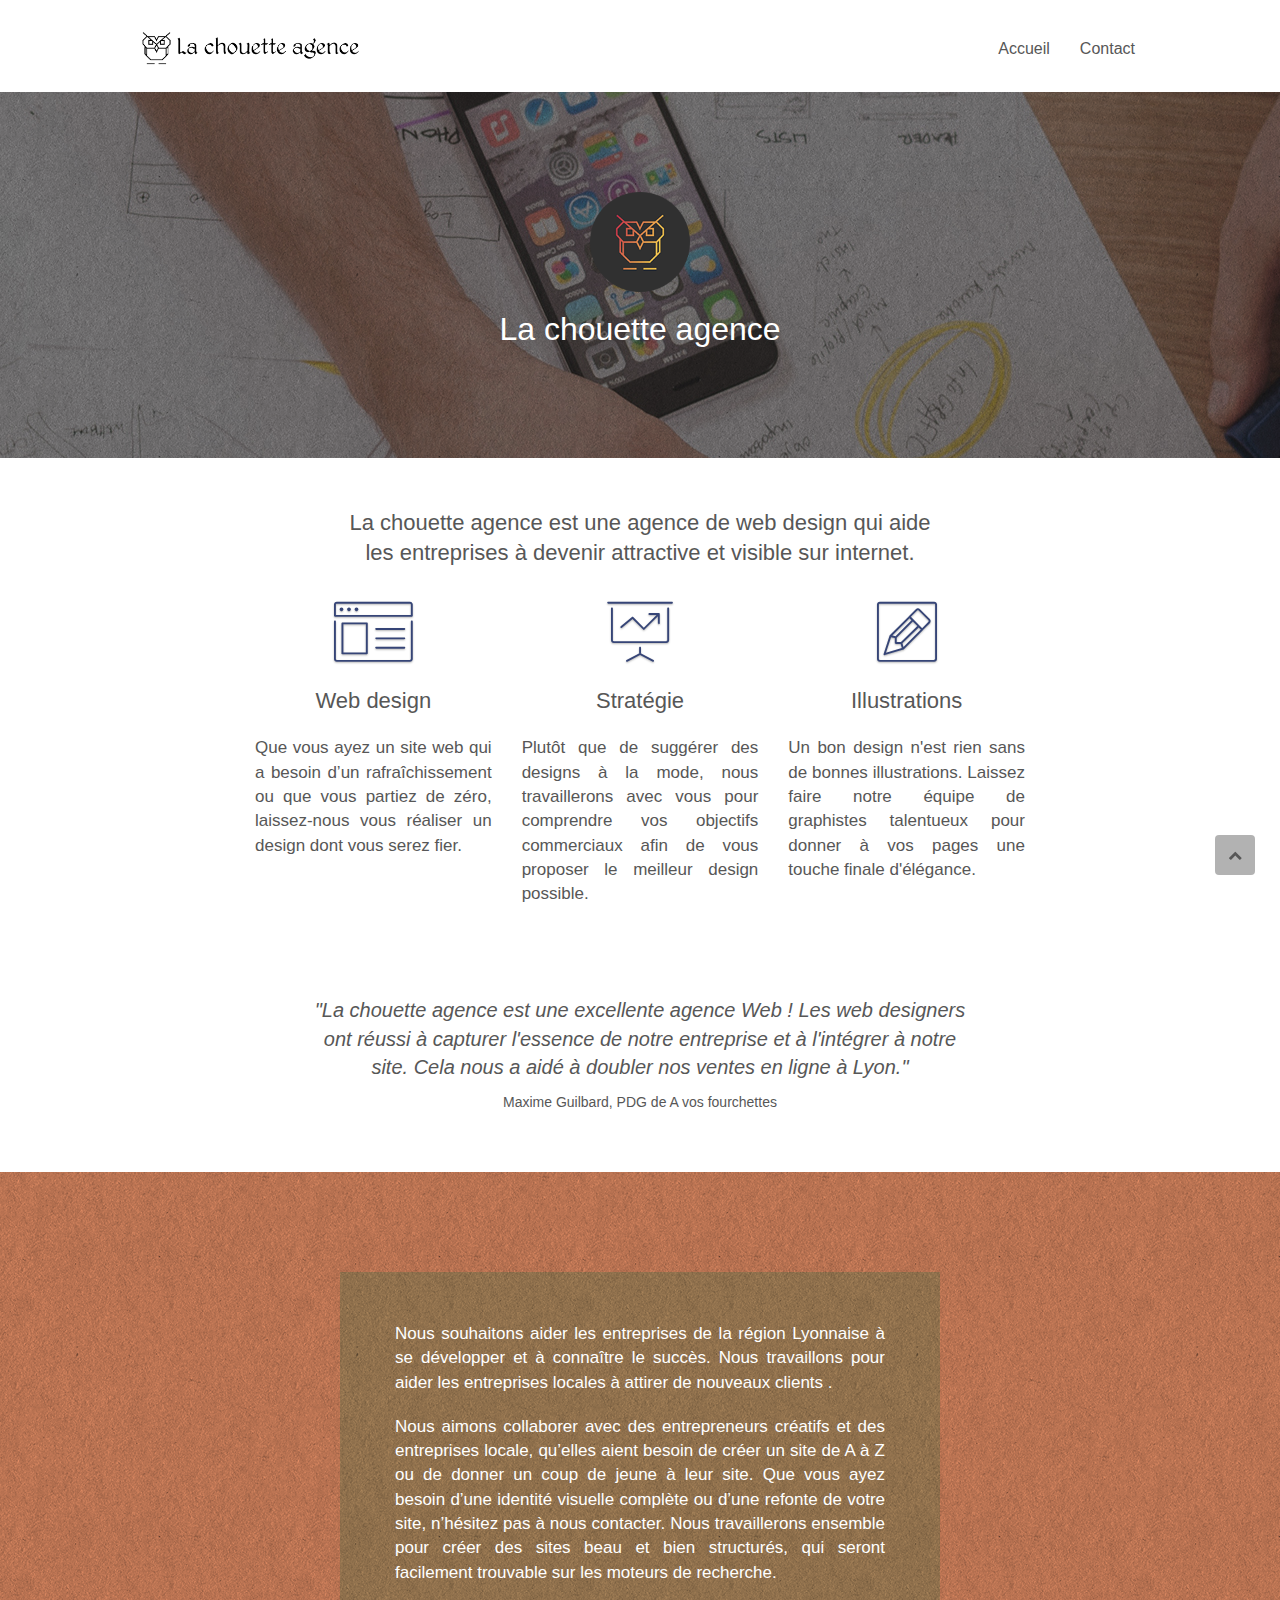
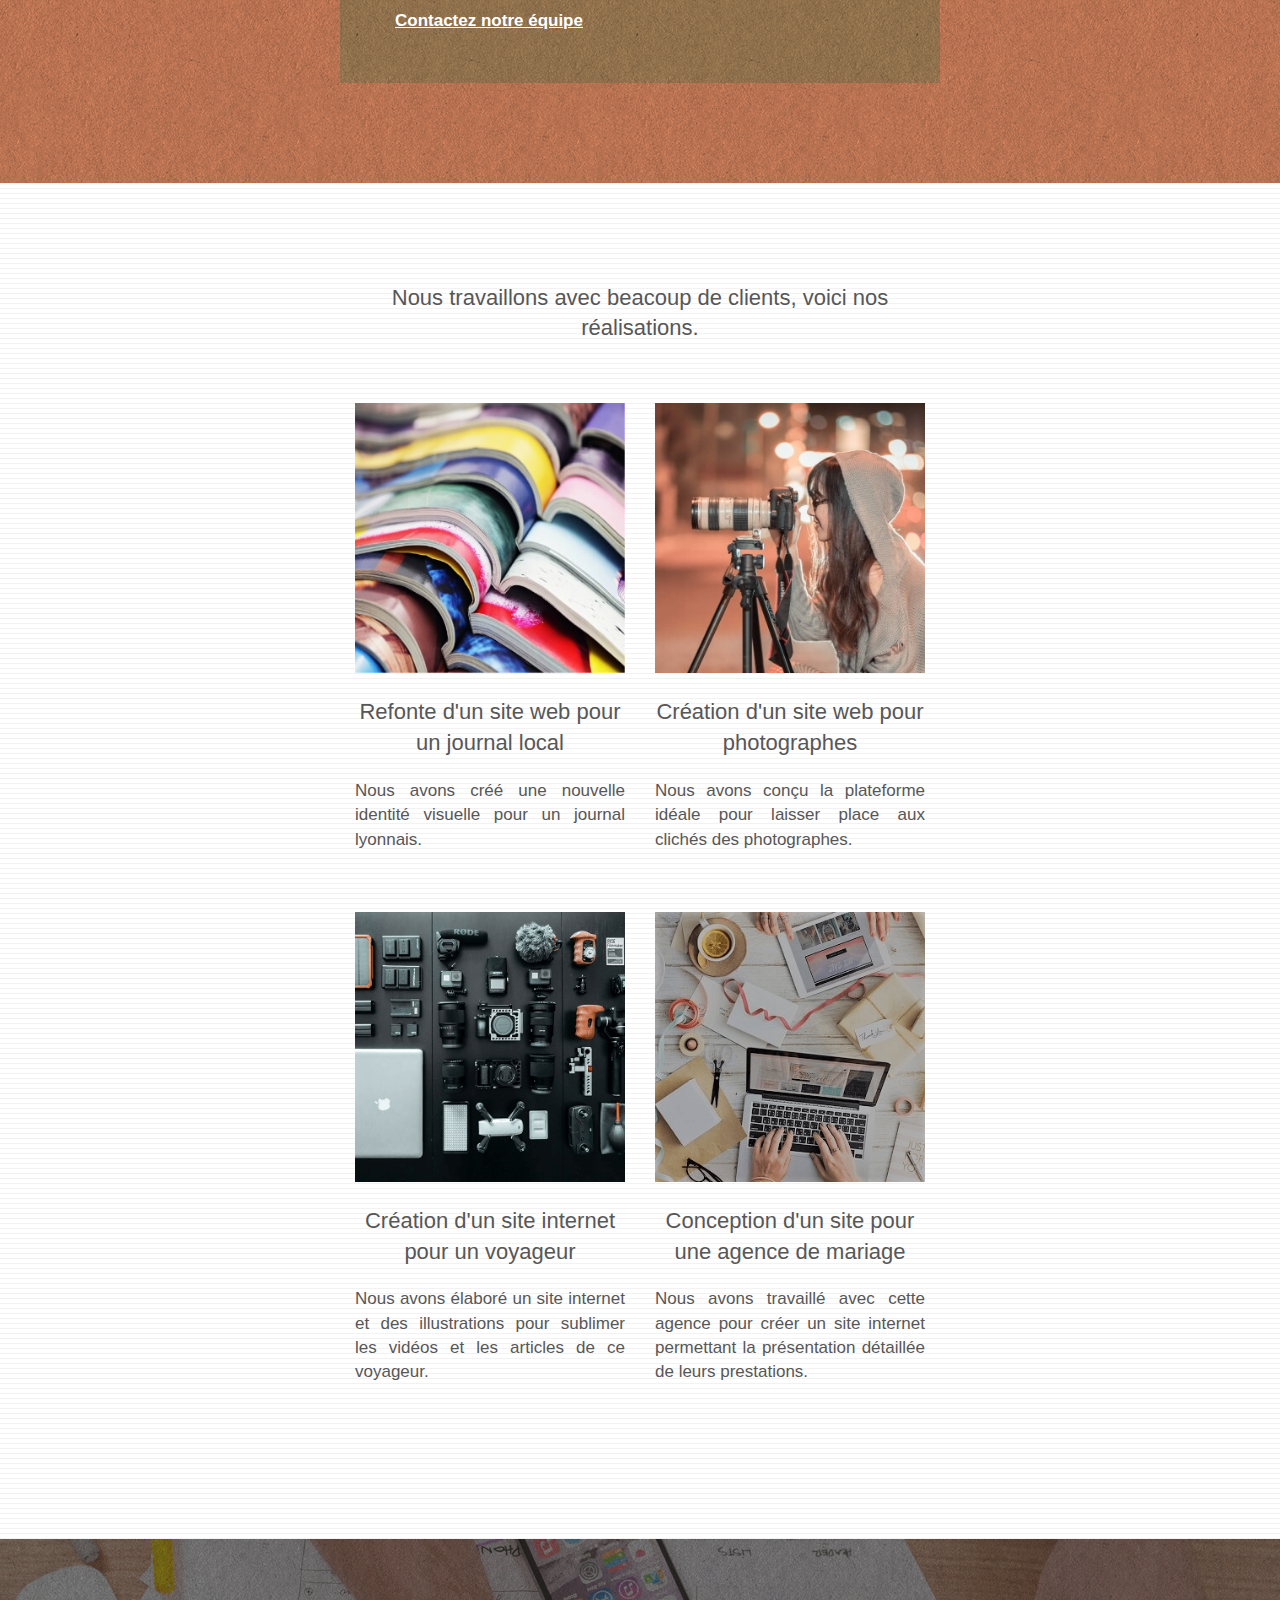
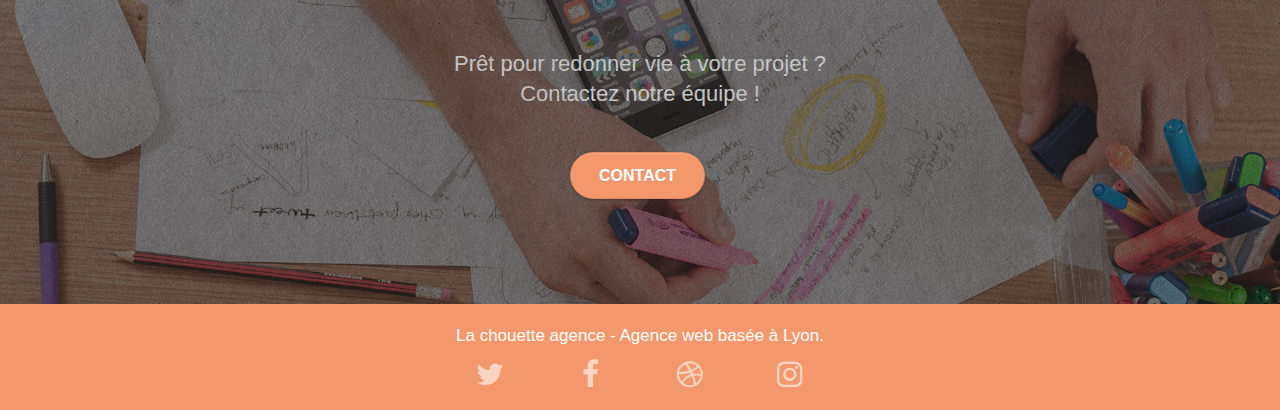
<file: index.html>
<!doctype html>
<html lang="fr">

<head>
    <meta charset="utf-8">
    <meta name="robots" content="index, follow">
    <meta name="keywords" content="entreprise webdesign à Lyon, site web, site internet, agence design Lyon, agence design, création de site, grande agence de web">
    <meta name="description" content="La chouette agence est une grande agence de web design basée à Lyon" />
    <meta name="viewport" content="width=device-width, initial-scale=1.0, viewport-fit=cover" />

    <link rel="canonical" href="https://fairou.github.io/RhzioualBerrada_P4_10_02_2022/" />
    <link rel="shortcut icon" type="image/png" href="favicon.jpg">
    <link rel="stylesheet" type="text/css" href="./css/bootstrap.css">
    <link rel="stylesheet" type="text/css" href="style.min.css">
    <link rel="stylesheet" type="text/css" href="./css/font-awesome.css">
    <link rel="stylesheet" type="text/css" href="./css/et-line.css">


    <script defer src="./js/jquery-2.1.0.min.js"></script>
    <script defer src="./js/bootstrap.min.js"></script>
    <script defer src="./js/blocs.min.js"></script>
    <script defer src="./js/jquery.touchSwipe.min.js"></script>
    <script defer src="./js/gmaps.min.js"></script>

    <title>La chouette agence</title>



    <!-- Analytics -->
    <!-- Global site tag (gtag.js) - Google Analytics -->
    <script async src="https://www.googletagmanager.com/gtag/js?id=G-Q9LERMFXL3"></script>
    <script>
        window.dataLayer = window.dataLayer || [];

        function gtag() {
            dataLayer.push(arguments);
        }
        gtag('js', new Date());

        gtag('config', 'G-Q9LERMFXL3');
    </script>
    <!-- Analytics END -->

</head>

<body>
    <!-- Principal conteneur -->
    <div class="page-container">
        <!-- bloc-0 -->
        <div class="bloc bgc-white l-bloc " id="bloc-0">
            <div class="container bloc-sm">

                <nav class="navbar row">
                    <div class="navbar-header">
                        <a class="navbar-brand" href="index.html">
                            <img src="img/la-chouette-agence.png" alt="paris web design logo agence web meilleure agence" height="40" /></a>
                        <button id="nav-toggle" type="button" class="ui-navbar-toggle navbar-toggle" data-toggle="collapse" data-target=".navbar-1">
							<span class="sr-only">Toggle navigation</span>
							<span class="icon-bar"></span>
							<span class="icon-bar"></span>
							<span class="icon-bar"></span>
						</button>
                    </div>
                    <div class="collapse navbar-collapse navbar-1 special-dropdown-nav">
                        <ul class="site-navigation nav navbar-nav">
                            <li>
                                <a href="index.html">Accueil</a>
                            </li>
                            <li>
                            </li>
                            <li>
                                <a href="contact.html">Contact</a>
                            </li>
                        </ul>
                    </div>
                </nav>
            </div>
        </div>
        <!-- bloc-0 END -->

        <!-- bloc-1-presentation -->
        <div class="bloc bgc-dark-slate-blue bg-banniere d-bloc bg-t-edge bloc-bg-texture texture-paper b-parallax" id="bloc-1-hero">
            <div class="container bloc-lg">
                <div class="row tight-width-whitespace">
                    <div class="col-sm-12">
                        <img src="img/logo.png" class="center-block image-resize-mode" width="100" alt="La chouette agence, agence web paris, création logo paris" />
                        <h1 class="text-center hero-bloc-text tc-white ">
                            La chouette agence
                        </h1>

                    </div>
                </div>
            </div>
        </div>
        <!-- bloc-1-presentation END -->

        <!-- bloc-2-services -->
        <div class="bloc bgc-white l-bloc" id="bloc-2-services">
            <div class="container bloc-md">
                <div class="row">
                    <div class="col-sm-12 text-center">
                        <p class="intro">La chouette agence est une agence de web design qui aide les entreprises à devenir attractive et visible sur internet.</p>
                    </div>
                </div>
                <div class="row voffset-lg med-width-whitespace">
                    <div class="col-sm-4">
                        <div class="text-center">
                            <span class="et-icon-browser sm-shadow icon-dark-slate-blue icons icon-lg"></span>
                        </div>
                        <h2 class="mg-md text-center">
                            Web design
                        </h2>
                        <p class="text-justify">
                            Que vous ayez un site web qui a besoin d&rsquo;un rafraîchissement ou que vous partiez de zéro, laissez-nous vous réaliser un design dont vous serez fier.
                        </p>
                    </div>
                    <div class="col-sm-4">
                        <div class="text-center">
                            <span class="et-icon-presentation sm-shadow icon-dark-slate-blue icons icon-lg"></span>
                        </div>
                        <h2 class="mg-md text-center">
                            Stratégie

                        </h2>
                        <p class="text-justify">
                            Plutôt que de suggérer des designs à la mode, nous travaillerons avec vous pour comprendre vos objectifs commerciaux afin de vous proposer le meilleur design possible.<br>
                        </p>
                    </div>
                    <div class="col-sm-4">
                        <div class="text-center">
                            <span class="et-icon-edit sm-shadow icon-dark-slate-blue icons icon-lg"></span>
                        </div>
                        <h2 class="mg-md text-center">
                            Illustrations
                        </h2>
                        <p class="text-justify">
                            Un bon design n'est rien sans de bonnes illustrations. Laissez faire notre équipe de graphistes talentueux pour donner à vos pages une touche finale d'élégance.
                        </p>
                    </div>
                </div>
                <div class="row voffset-lg voffset">
                    <div class="col-xs-12 col-md-8 col-md-offset-2 text-center">
                        <p class="citation">
                            "La chouette agence est une excellente agence Web ! Les web designers ont réussi à capturer l'essence de notre entreprise et à l'intégrer à notre site. Cela nous a aidé à doubler nos ventes en ligne à Lyon."
                        </p>
                        <p class="para-nom">Maxime Guilbard, PDG de A vos fourchettes</p>
                    </div>
                </div>
            </div>
        </div>
        <!-- bloc-2-services END -->

        <!-- bloc-3-what-i-do -->
        <div class="bloc tc-white bgc-atomic-tangerine bg-presentation d-bloc bloc-bg-texture texture-paper b-parallax" id="bloc-3-what-i-do">
            <div class="container bloc-lg">
                <div class="row tight-width-whitespace black-background">
                    <div class="col-sm-12">
                        <p class="mg-md text-justify tc-white">
                            Nous souhaitons aider les entreprises de la région Lyonnaise à se développer et à connaître le succès. Nous travaillons pour aider les entreprises locales à attirer de nouveaux clients .<br>
                        </p>
                        <p class="text-justify white">
                            Nous aimons collaborer avec des entrepreneurs créatifs et des entreprises locale, qu’elles aient besoin de créer un site de A à Z ou de donner un coup de jeune à leur site. Que vous ayez besoin d’une identité visuelle complète ou d’une refonte de votre
                            site, n’hésitez pas à nous contacter. Nous travaillerons ensemble pour créer des sites beau et bien structurés, qui seront facilement trouvable sur les moteurs de recherche. <br><br>
                            <a class="ltc-white bold-link" href="contact.html">Contactez notre équipe</a><br>
                        </p>
                    </div>
                </div>
            </div>
        </div>
        <!-- bloc-3-what-i-do END -->

        <!-- bloc-4-portfolio -->
        <div class="bloc bgc-white bg-lines-h2-bg bg-repeat l-bloc" id="bloc-4-portfolio">
            <div class="container bloc-lg">
                <div class="row">
                    <div class="col-sm-12 text-center">
                        <p class="intro">Nous travaillons avec beacoup de clients, voici nos réalisations.</p>
                    </div>
                </div>
                <div class="row tight-width-whitespace portfolio-row">
                    <div class="col-sm-6">
                        <a href="#" data-lightbox="img/Refonte d'un site web pour un journal local.jpg" data-gallery-id="gallery-1" data-caption="Refonte d'un site web pour un journal local" data-frame="snapshot-lb">
                            <img src="img/Refonte_d'un_site_web_pour_un_journal_local.jpg" alt="paris web design logo agence web meilleure agence et refonte site web journal" class="img-responsive portfolio-thumb" /></a>
                        <h2 class="mg-md text-center">
                            Refonte d'un site web pour un journal local
                        </h2>
                        <p class="text-justify">
                            Nous avons créé une nouvelle identité visuelle pour un journal lyonnais.
                        </p>
                    </div>
                    <div class="col-sm-6">
                        <a href="#" data-lightbox="img/création de site web pour photographes.jpg" data-gallery-id="gallery-1" data-caption="Création d'un site web pour photographes" data-frame="snapshot-lb"><img src="img/création_de_site_web_pour_photographes.jpg" class="img-responsive portfolio-thumb" alt="paris web design logo agence web meilleure agence, Création d'un site web pour photographes" /></a>
                        <h2 class="mg-md text-center">
                            Création d'un site web pour photographes
                        </h2>
                        <p class="text-justify">
                            Nous avons conçu la plateforme idéale pour laisser place aux clichés des photographes.
                        </p>
                    </div>
                </div>
                <div class="row tight-width-whitespace portfolio-row">
                    <div class="col-sm-6">
                        <a href="#" data-lightbox="img/Création d'un site internet pour un voyageur.png" data-gallery-id="gallery-1" data-caption="Création d'un site internet pour un voyageur" data-frame="snapshot-lb"><img src="img/Création_d'un_site_internet_pour_un_voyageur.png" class="img-responsive portfolio-thumb" alt="paris web design logo agence web meilleure agence, Création d'un site web pour voyageur" /></a>
                        <h2 class="mg-md text-center">
                            Création d'un site internet pour un voyageur
                        </h2>
                        <p class="text-justify">
                            Nous avons élaboré un site internet et des illustrations pour sublimer les vidéos et les articles de ce voyageur.
                        </p>
                    </div>
                    <div class="col-sm-6">
                        <a href="#" data-lightbox="img/Conception d'un site pour une agence de mariage.png" data-gallery-id="gallery-1" data-caption="Conception d'un site pour une agence de mariage" data-frame="snapshot-lb"><img src="img/Conception_d'un_site_pour_une_agence_de_mariage.png" class="img-responsive portfolio-thumb" alt="paris web design logo agence web meilleure agence, Création d'un site web pour agence de mariage" /></a>
                        <h2 class="mg-md text-center">
                            Conception d'un site pour une agence de mariage
                        </h2>
                        <p class="text-justify">
                            Nous avons travaillé avec cette agence pour créer un site internet permettant la présentation détaillée de leurs prestations.
                        </p>
                    </div>
                </div>
            </div>
        </div>
        <!-- bloc-4-portfolio END -->

        <!-- bloc-5-cta -->
        <div class="bloc bgc-dark-slate-blue bg-banniere d-bloc bloc-bg-texture texture-paper" id="bloc-5-cta">
            <div class="container bloc-lg">
                <div class="row">
                    <h2 class="mg-md text-center tc-white">
                        Prêt pour redonner vie à votre projet ?<br>Contactez notre équipe !
                    </h2>
                    <div class="col-sm-12 text-center">
                        <a href="contact.html" class="btn btn-atomic-tangerine btn-clean btn-rd btn-lg cta-hero">Contact</a>
                    </div>
                </div>
            </div>
        </div>
        <!-- bloc-5-cta END -->
        <!-- ScrollToTop Button -->
        <a class="bloc-button btn btn-d scrollToTop" onclick="scrollToTarget('1')">
            <span class="fa fa-chevron-up"></span></a>
        <!-- ScrollToTop Button END-->

        <!-- Footer - bloc-8 -->
        <div class="bloc bgc-atomic-tangerine d-bloc" id="bloc-8">
            <div class="container bloc-sm">
                <div class="row">
                    <div class="col-sm-12">
                        <p class="text-center white">
                            La chouette agence - Agence web basée à Lyon.
                        </p>
                    </div>
                </div>
                <div class="row social">
                    <div class="col-sm-3">
                        <div class="text-center">
                            <a href="index.html"><span class="fa fa-twitter icon-md"></span></a>
                        </div>
                    </div>
                    <div class="col-sm-3">
                        <div class="text-center">
                            <a href="index.html"><span class="fa fa-facebook icon-md"></span></a>
                        </div>
                    </div>
                    <div class="col-sm-3">
                        <div class="text-center">
                            <a href="index.html"><span class="fa fa-dribbble icon-md"></span></a>
                        </div>
                    </div>
                    <div class="col-sm-3">
                        <div class="text-center">
                            <a href="index.html"><span class="fa fa-instagram icon-md"></span></a>
                        </div>
                    </div>
                </div>
            </div>
        </div>
        <!-- Footer - bloc-8 END -->

    </div>
    <!-- Principal conteneur END -->


</body>

</html>
</file>
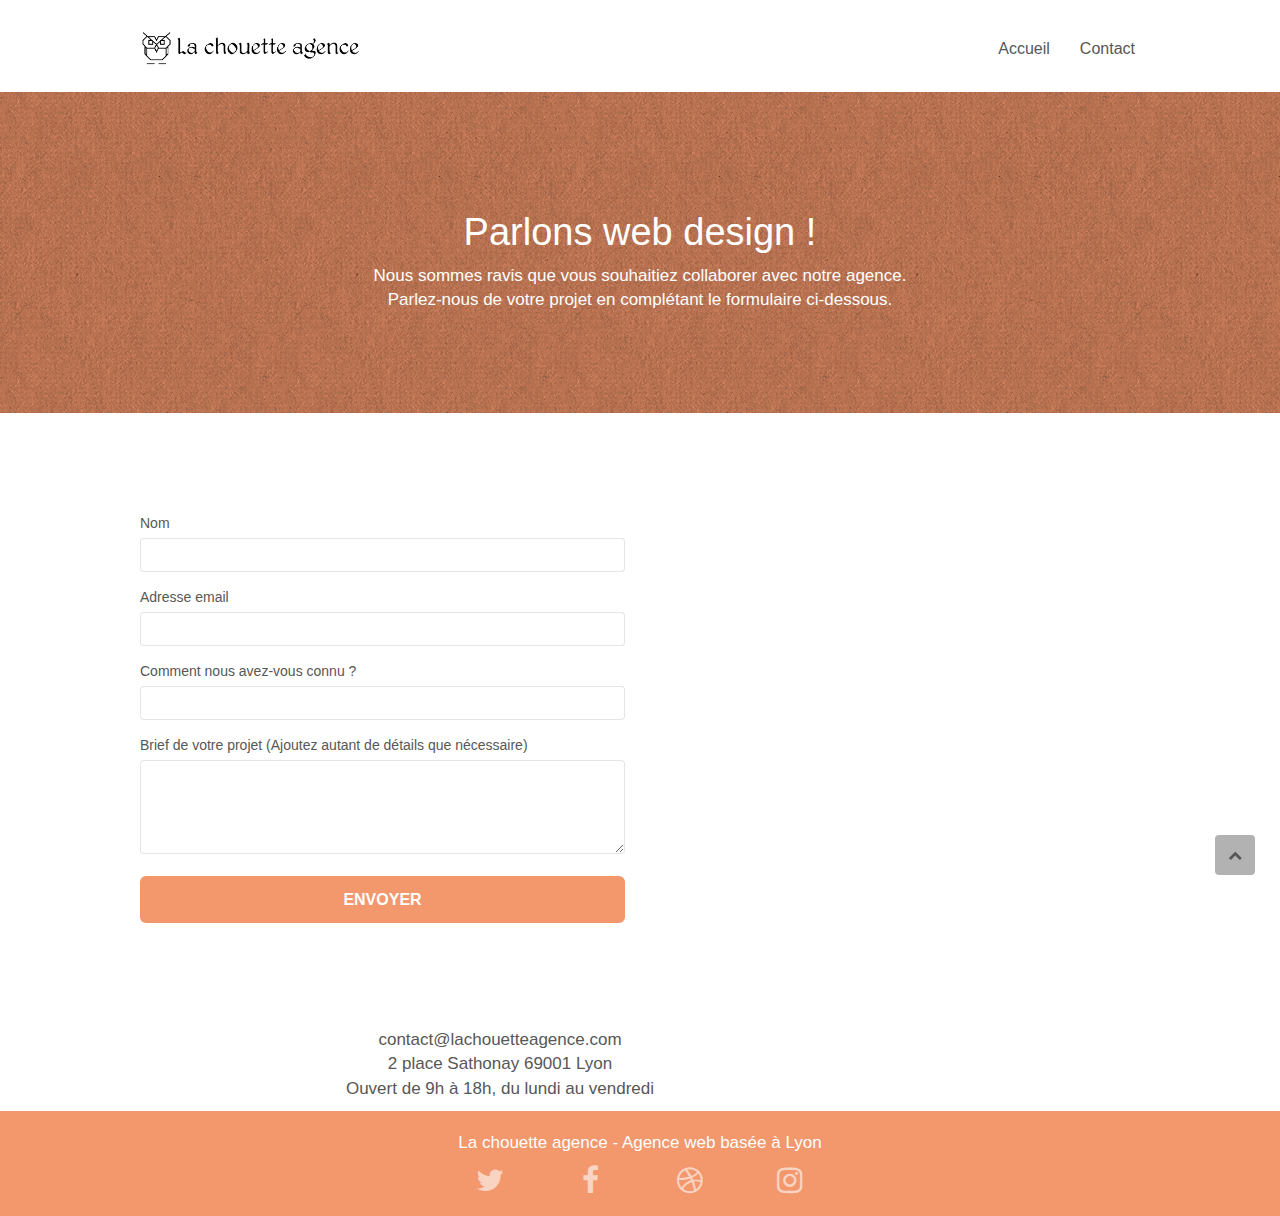
<file: contact.html>
<!doctype html>
<html lang="fr">

<head>
    <meta charset="utf-8">
    <meta name="robots" content="index, follow">
    <meta name="keywords" content="entreprise webdesign à Lyon,seo, site web, site internet, agence design Lyon, agence design, création de site, grande agence de web">
    <meta name="description" content="La chouette agence est une grande agence de web design basée à Lyon" />
    <meta name="viewport" content="width=device-width, initial-scale=1.0, viewport-fit=cover" />

    <link rel="shortcut icon" type="image/png" href="favicon.jpg">
    <link rel="stylesheet" type="text/css" href="./css/bootstrap.css">
    <link rel="stylesheet" type="text/css" href="style.css">
    <link rel="stylesheet" type="text/css" href="./css/font-awesome.css">
    <link rel="stylesheet" type="text/css" href="./css/et-line.css">


    <script src="./js/jquery-2.1.0.min.js"></script>
    <script src="./js/bootstrap.min.js"></script>
    <script src="./js/blocs.min.js"></script>
    <script src="./js/jquery.touchSwipe.min.js" defer></script>
    <script src="./js/gmaps.min.js"></script>
    <title>Contact</title>


    <!-- Analytics -->

    <!-- Analytics END -->

</head>

<body>
    <!-- Principal conteneur -->
    <div class="page-container">

        <!-- bloc-0 -->
        <div class="bloc bgc-white l-bloc " id="bloc-0">
            <div class="container bloc-sm">
                <nav class="navbar row">
                    <div class="navbar-header">
                        <a class="navbar-brand" href="index.html"><img src="img/la-chouette-agence.png" alt="atlanta web design logo" height="40" /></a>
                        <button id="nav-toggle" type="button" class="ui-navbar-toggle navbar-toggle" data-toggle="collapse" data-target=".navbar-1">
					<span class="sr-only">Toggle navigation</span><span class="icon-bar"></span><span class="icon-bar"></span><span class="icon-bar"></span>
				</button>
                    </div>
                    <div class="collapse navbar-collapse navbar-1 special-dropdown-nav">
                        <ul class="site-navigation nav navbar-nav">
                            <li>
                                <a href="index.html">Accueil</a>
                            </li>
                            <li>
                            </li>
                            <li>
                                <a href="contact.html">Contact</a>
                            </li>
                        </ul>
                    </div>
                </nav>
            </div>
        </div>
        <!-- bloc-0 END -->

        <!-- bloc-6 -->
        <div class="bloc bg-dots-bg bg-repeat bgc-atomic-tangerine d-bloc bloc-bg-texture texture-paper" id="bloc-6">
            <div class="container bloc-lg">
                <div class="row">
                    <div class="col-sm-12">
                        <h1 class="text-center hero-bloc-text tc-white">
                            Parlons web design !
                        </h1>
                        <p class="text-center mg-lg tc-white tight-width-whitespace">
                            Nous sommes ravis que vous souhaitiez collaborer avec notre agence.<br> Parlez-nous de votre projet en complétant le formulaire ci-dessous.
                        </p>
                    </div>
                </div>
            </div>
        </div>
        <!-- bloc-6 END -->

        <!-- bloc-7 -->
        <div class="bloc bgc-white l-bloc" id="bloc-7">
            <div class="container bloc-lg">
                <div class="row">
                    <div class="col-sm-6">
                        <form id="form_1" novalidate success-msg="Your message has been sent." fail-msg="Sorry it seems that our mail server is not responding, Sorry for the inconvenience!">
                            <div class="form-group">
                                <label>
							Nom
						        </label>
                                <input id="name" class="form-control" required />
                            </div>
                            <div class="form-group">
                                <label>
							Adresse email
						</label>
                                <input id="email" class="form-control" type="email" required />
                            </div>
                            <div class="form-group">
                                <label>
							Comment nous avez-vous connu ?
						</label>
                                <input class="form-control" type="email" required id="input_504" />
                            </div>
                            <div class="form-group">
                                <label>
							Brief de votre projet (Ajoutez autant de détails que nécessaire)<br>
						</label><textarea id="message" class="form-control" rows="4" cols="50" required></textarea>
                            </div>
                            <button class="bloc-button btn btn-lg btn-block cta-hero btn-atomic-tangerine" type="submit">
						Envoyer
					</button>
                        </form>
                    </div>

                </div>
            </div>
        </div>
        <!-- bloc-7 END -->

        <!-- ScrollToTop Button -->
        <a class="bloc-button btn btn-d scrollToTop" onclick="scrollToTarget('1')">
            <span class="fa fa-chevron-up"></span></a>
        <!-- ScrollToTop Button END-->
        <div class="col-sm-6 contact-block">
            <p>
                contact@lachouetteagence.com<br>2 place Sathonay 69001 Lyon<br>Ouvert de 9h à 18h, du lundi au vendredi<br>
            </p>
        </div>


        <!-- Footer - bloc-8 -->

        <div class="bloc bgc-atomic-tangerine d-bloc" id="bloc-8">
            <div class="container bloc-sm">
                <div class="row">
                    <div class="col-sm-12">
                        <p class="text-center white">
                            La chouette agence - Agence web basée à Lyon
                        </p>
                        <div class="row social">
                            <div class="col-sm-3">
                                <div class="text-center">
                                    <a href="index.html">
                                        <span class="fa fa-twitter icon-md"></span>
                                    </a>
                                </div>
                            </div>
                            <div class="col-sm-3">
                                <div class="text-center">
                                    <a href="index.html">
                                        <span class="fa fa-facebook icon-md"></span>
                                    </a>
                                </div>
                            </div>
                            <div class="col-sm-3">
                                <div class="text-center">
                                    <a href="index.html">
                                        <span class="fa fa-dribbble icon-md"></span>
                                    </a>
                                </div>
                            </div>
                            <div class="col-sm-3">
                                <div class="text-center">
                                    <a href="index.html">
                                        <span class="fa fa-instagram icon-md"></span>
                                    </a>
                                </div>
                            </div>
                        </div>
                    </div>
                </div>
            </div>
        </div>
        <!-- Footer - bloc-8 END -->

    </div>
    <!-- Principal conteneur END -->


</body>

</html>
</file>
<file: css/et-line.css>
@font-face {
    font-family: et-line;
    src: url(../fonts/et-line.eot);
    src: url(../fonts/et-line.eot?#iefix) format('embedded-opentype'), url(../fonts/et-line.woff) format('woff'), url(../fonts/et-line.ttf) format('truetype'), url(../fonts/et-line.svg#et-line) format('svg');
    font-weight: 400;
    font-style: normal
}

.et-icon-adjustments,
.et-icon-alarmclock,
.et-icon-anchor,
.et-icon-aperture,
.et-icon-attachment,
.et-icon-bargraph,
.et-icon-basket,
.et-icon-beaker,
.et-icon-bike,
.et-icon-book-open,
.et-icon-briefcase,
.et-icon-browser,
.et-icon-calendar,
.et-icon-camera,
.et-icon-caution,
.et-icon-chat,
.et-icon-circle-compass,
.et-icon-clipboard,
.et-icon-clock,
.et-icon-cloud,
.et-icon-compass,
.et-icon-desktop,
.et-icon-dial,
.et-icon-document,
.et-icon-documents,
.et-icon-download,
.et-icon-dribbble,
.et-icon-edit,
.et-icon-envelope,
.et-icon-expand,
.et-icon-facebook,
.et-icon-flag,
.et-icon-focus,
.et-icon-gears,
.et-icon-genius,
.et-icon-gift,
.et-icon-global,
.et-icon-globe,
.et-icon-googleplus,
.et-icon-grid,
.et-icon-happy,
.et-icon-hazardous,
.et-icon-heart,
.et-icon-hotairballoon,
.et-icon-hourglass,
.et-icon-key,
.et-icon-laptop,
.et-icon-layers,
.et-icon-lifesaver,
.et-icon-lightbulb,
.et-icon-linegraph,
.et-icon-linkedin,
.et-icon-lock,
.et-icon-magnifying-glass,
.et-icon-map,
.et-icon-map-pin,
.et-icon-megaphone,
.et-icon-mic,
.et-icon-mobile,
.et-icon-newspaper,
.et-icon-notebook,
.et-icon-paintbrush,
.et-icon-paperclip,
.et-icon-pencil,
.et-icon-phone,
.et-icon-picture,
.et-icon-pictures,
.et-icon-piechart,
.et-icon-presentation,
.et-icon-pricetags,
.et-icon-printer,
.et-icon-profile-female,
.et-icon-profile-male,
.et-icon-puzzle,
.et-icon-quote,
.et-icon-recycle,
.et-icon-refresh,
.et-icon-ribbon,
.et-icon-rss,
.et-icon-sad,
.et-icon-scissors,
.et-icon-scope,
.et-icon-search,
.et-icon-shield,
.et-icon-speedometer,
.et-icon-strategy,
.et-icon-streetsign,
.et-icon-tablet,
.et-icon-target,
.et-icon-telescope,
.et-icon-toolbox,
.et-icon-tools,
.et-icon-tools-2,
.et-icon-trophy,
.et-icon-tumblr,
.et-icon-twitter,
.et-icon-upload,
.et-icon-video,
.et-icon-wallet,
.et-icon-wine {
    font-family: et-line;
    speak: none;
    font-style: normal;
    font-weight: 400;
    font-variant: normal;
    text-transform: none;
    line-height: 1;
    -webkit-font-smoothing: antialiased;
    -moz-osx-font-smoothing: grayscale;
    display: inline-block
}

.et-icon-mobile:before {
    content: "\e000"
}

.et-icon-laptop:before {
    content: "\e001"
}

.et-icon-desktop:before {
    content: "\e002"
}

.et-icon-tablet:before {
    content: "\e003"
}

.et-icon-phone:before {
    content: "\e004"
}

.et-icon-document:before {
    content: "\e005"
}

.et-icon-documents:before {
    content: "\e006"
}

.et-icon-search:before {
    content: "\e007"
}

.et-icon-clipboard:before {
    content: "\e008"
}

.et-icon-newspaper:before {
    content: "\e009"
}

.et-icon-notebook:before {
    content: "\e00a"
}

.et-icon-book-open:before {
    content: "\e00b"
}

.et-icon-browser:before {
    content: "\e00c"
}

.et-icon-calendar:before {
    content: "\e00d"
}

.et-icon-presentation:before {
    content: "\e00e"
}

.et-icon-picture:before {
    content: "\e00f"
}

.et-icon-pictures:before {
    content: "\e010"
}

.et-icon-video:before {
    content: "\e011"
}

.et-icon-camera:before {
    content: "\e012"
}

.et-icon-printer:before {
    content: "\e013"
}

.et-icon-toolbox:before {
    content: "\e014"
}

.et-icon-briefcase:before {
    content: "\e015"
}

.et-icon-wallet:before {
    content: "\e016"
}

.et-icon-gift:before {
    content: "\e017"
}

.et-icon-bargraph:before {
    content: "\e018"
}

.et-icon-grid:before {
    content: "\e019"
}

.et-icon-expand:before {
    content: "\e01a"
}

.et-icon-focus:before {
    content: "\e01b"
}

.et-icon-edit:before {
    content: "\e01c"
}

.et-icon-adjustments:before {
    content: "\e01d"
}

.et-icon-ribbon:before {
    content: "\e01e"
}

.et-icon-hourglass:before {
    content: "\e01f"
}

.et-icon-lock:before {
    content: "\e020"
}

.et-icon-megaphone:before {
    content: "\e021"
}

.et-icon-shield:before {
    content: "\e022"
}

.et-icon-trophy:before {
    content: "\e023"
}

.et-icon-flag:before {
    content: "\e024"
}

.et-icon-map:before {
    content: "\e025"
}

.et-icon-puzzle:before {
    content: "\e026"
}

.et-icon-basket:before {
    content: "\e027"
}

.et-icon-envelope:before {
    content: "\e028"
}

.et-icon-streetsign:before {
    content: "\e029"
}

.et-icon-telescope:before {
    content: "\e02a"
}

.et-icon-gears:before {
    content: "\e02b"
}

.et-icon-key:before {
    content: "\e02c"
}

.et-icon-paperclip:before {
    content: "\e02d"
}

.et-icon-attachment:before {
    content: "\e02e"
}

.et-icon-pricetags:before {
    content: "\e02f"
}

.et-icon-lightbulb:before {
    content: "\e030"
}

.et-icon-layers:before {
    content: "\e031"
}

.et-icon-pencil:before {
    content: "\e032"
}

.et-icon-tools:before {
    content: "\e033"
}

.et-icon-tools-2:before {
    content: "\e034"
}

.et-icon-scissors:before {
    content: "\e035"
}

.et-icon-paintbrush:before {
    content: "\e036"
}

.et-icon-magnifying-glass:before {
    content: "\e037"
}

.et-icon-circle-compass:before {
    content: "\e038"
}

.et-icon-linegraph:before {
    content: "\e039"
}

.et-icon-mic:before {
    content: "\e03a"
}

.et-icon-strategy:before {
    content: "\e03b"
}

.et-icon-beaker:before {
    content: "\e03c"
}

.et-icon-caution:before {
    content: "\e03d"
}

.et-icon-recycle:before {
    content: "\e03e"
}

.et-icon-anchor:before {
    content: "\e03f"
}

.et-icon-profile-male:before {
    content: "\e040"
}

.et-icon-profile-female:before {
    content: "\e041"
}

.et-icon-bike:before {
    content: "\e042"
}

.et-icon-wine:before {
    content: "\e043"
}

.et-icon-hotairballoon:before {
    content: "\e044"
}

.et-icon-globe:before {
    content: "\e045"
}

.et-icon-genius:before {
    content: "\e046"
}

.et-icon-map-pin:before {
    content: "\e047"
}

.et-icon-dial:before {
    content: "\e048"
}

.et-icon-chat:before {
    content: "\e049"
}

.et-icon-heart:before {
    content: "\e04a"
}

.et-icon-cloud:before {
    content: "\e04b"
}

.et-icon-upload:before {
    content: "\e04c"
}

.et-icon-download:before {
    content: "\e04d"
}

.et-icon-target:before {
    content: "\e04e"
}

.et-icon-hazardous:before {
    content: "\e04f"
}

.et-icon-piechart:before {
    content: "\e050"
}

.et-icon-speedometer:before {
    content: "\e051"
}

.et-icon-global:before {
    content: "\e052"
}

.et-icon-compass:before {
    content: "\e053"
}

.et-icon-lifesaver:before {
    content: "\e054"
}

.et-icon-clock:before {
    content: "\e055"
}

.et-icon-aperture:before {
    content: "\e056"
}

.et-icon-quote:before {
    content: "\e057"
}

.et-icon-scope:before {
    content: "\e058"
}

.et-icon-alarmclock:before {
    content: "\e059"
}

.et-icon-refresh:before {
    content: "\e05a"
}

.et-icon-happy:before {
    content: "\e05b"
}

.et-icon-sad:before {
    content: "\e05c"
}

.et-icon-facebook:before {
    content: "\e05d"
}

.et-icon-twitter:before {
    content: "\e05e"
}

.et-icon-googleplus:before {
    content: "\e05f"
}

.et-icon-rss:before {
    content: "\e060"
}

.et-icon-tumblr:before {
    content: "\e061"
}

.et-icon-linkedin:before {
    content: "\e062"
}

.et-icon-dribbble:before {
    content: "\e063"
}
</file>
<file: style.css>
body {
    margin: 0;
    padding: 0;
    background: #FFF;
    overflow-x: hidden;
    -webkit-font-smoothing: antialiased;
    -moz-osx-font-smoothing: grayscale;
}

a,
button {
    transition: all .3s ease-in-out;
    outline: none!important;
}

a:hover {
    text-decoration: none;
    cursor: pointer;
}

a img {
    width: 100%;
}

#page-loading-blocs-notifaction {
    position: fixed;
    top: 0;
    bottom: 0;
    width: 100%;
    z-index: 100000;
    background: #FFFFFF url("img/pageload-spinner.gif") no-repeat center center;
}

.bloc {
    width: 100%;
    clear: both;
    background: 50% 50% no-repeat;
    padding: 0 50px;
    -webkit-background-size: cover;
    -moz-background-size: cover;
    -o-background-size: cover;
    background-size: cover;
    position: relative;
}

.bloc .container {
    padding-left: 0;
    padding-right: 0;
}

.bloc-lg {
    padding: 100px 50px;
}

.bloc-md {
    padding: 50px;
}

.bloc-sm {
    padding: 20px 50px;
}

.bg-center,
.bg-l-edge,
.bg-r-edge,
.bg-t-edge,
.bg-b-edge,
.bg-tl-edge,
.bg-bl-edge,
.bg-tr-edge,
.bg-br-edge,
.bg-repeat {
    -webkit-background-size: auto!important;
    -moz-background-size: auto!important;
    -o-background-size: auto!important;
    background-size: auto!important;
}

.bg-repeat {
    background: repeat;
}

.bg-t-edge {
    background: top no-repeat;
}

.bloc-bg-texture::before {
    content: "";
    background-size: 2px 2px;
    position: absolute;
    top: 0;
    bottom: 0;
    left: 0;
    right: 0;
}

.texture-paper::before {
    background: url("img/texture-paper.png");
    background-size: 280px 280px;
}

.b-parallax {
    background-attachment: fixed;
}

.d-bloc {
    color: rgba(255, 255, 255, .7);
}

.d-bloc button:hover {
    color: rgba(255, 255, 255, .9);
}

.d-bloc .icon-round,
.d-bloc .icon-square,
.d-bloc .icon-rounded,
.d-bloc .icon-semi-rounded-a,
.d-bloc .icon-semi-rounded-b {
    border-color: rgba(255, 255, 255, .9);
}

.d-bloc .divider-h span {
    border-color: rgba(255, 255, 255, .2);
}

.d-bloc .a-btn,
.d-bloc .navbar a,
.d-bloc .navbar-brand,
.d-bloc a .icon-sm,
.d-bloc a .icon-md,
.d-bloc a .icon-lg,
.d-bloc a .icon-xl,
.d-bloc h1 a,
.d-bloc h2 a,
.d-bloc h3 a,
.d-bloc h4 a,
.d-bloc h5 a,
.d-bloc h6 a,
.d-bloc p a {
    color: rgba(255, 255, 255, .6);
}

.d-bloc .a-btn:hover,
.d-bloc .navbar a:hover,
.d-bloc .navbar-brand:hover,
.d-bloc a:hover .icon-sm,
.d-bloc a:hover .icon-md,
.d-bloc a:hover .icon-lg,
.d-bloc a:hover .icon-xl,
.d-bloc h1 a:hover,
.d-bloc h2 a:hover,
.d-bloc h3 a:hover,
.d-bloc h4 a:hover,
.d-bloc h5 a:hover,
.d-bloc h6 a:hover,
.d-bloc p a:hover {
    color: rgba(255, 255, 255, 1);
}

.d-bloc .navbar-toggle .icon-bar {
    background: rgba(255, 255, 255, 1);
}

.d-bloc .btn-wire,
.d-bloc .btn-wire:hover {
    color: rgba(255, 255, 255, 1);
    border-color: rgba(255, 255, 255, 1);
}

.d-bloc .panel {
    color: rgba(0, 0, 0, .5);
}

.d-bloc .panel button:hover {
    color: rgba(0, 0, 0, .7);
}

.d-bloc .panel icon {
    border-color: rgba(0, 0, 0, .7);
}

.d-bloc .panel .divider-h span {
    border-color: rgba(0, 0, 0, .1);
}

.d-bloc .panel .a-btn {
    color: rgba(0, 0, 0, .6);
}

.d-bloc .panel .a-btn:hover {
    color: rgba(0, 0, 0, 1);
}

.d-bloc .panel .btn-wire,
.d-bloc .panel .btn-wire:hover {
    color: rgba(0, 0, 0, .7);
    border-color: rgba(0, 0, 0, .3);
}

.d-bloc .panel,
.l-bloc {
    color: rgba(0, 0, 0, .5);
}

.d-bloc .panel button:hover,
.l-bloc button:hover {
    color: rgba(0, 0, 0, .7);
}

.l-bloc .icon-round,
.l-bloc .icon-square,
.l-bloc .icon-rounded,
.l-bloc .icon-semi-rounded-a,
.l-bloc .icon-semi-rounded-b {
    border-color: rgba(0, 0, 0, .7);
}

.d-bloc .panel .divider-h span,
.l-bloc .divider-h span {
    border-color: rgba(0, 0, 0, .1);
}

.d-bloc .panel .a-btn,
.l-bloc .a-btn,
.l-bloc .navbar a,
.l-bloc .navbar-brand,
.l-bloc a .icon-sm,
.l-bloc a .icon-md,
.l-bloc a .icon-lg,
.l-bloc a .icon-xl,
.l-bloc h1 a,
.l-bloc h2 a,
.l-bloc h3 a,
.l-bloc h4 a,
.l-bloc h5 a,
.l-bloc h6 a,
.l-bloc p a {
    color: rgba(0, 0, 0, .6);
}

.d-bloc .panel .a-btn:hover,
.l-bloc .a-btn:hover,
.l-bloc .navbar a:hover,
.l-bloc .navbar-brand:hover,
.l-bloc a:hover .icon-sm,
.l-bloc a:hover .icon-md,
.l-bloc a:hover .icon-lg,
.l-bloc a:hover .icon-xl,
.l-bloc h1 a:hover,
.l-bloc h2 a:hover,
.l-bloc h3 a:hover,
.l-bloc h4 a:hover,
.l-bloc h5 a:hover,
.l-bloc h6 a:hover,
.l-bloc p a:hover {
    color: rgba(0, 0, 0, 1);
}

.l-bloc .navbar-toggle .icon-bar {
    color: rgba(0, 0, 0, .6);
}

.d-bloc .panel .btn-wire,
.d-bloc .panel .btn-wire:hover,
.l-bloc .btn-wire,
.l-bloc .btn-wire:hover {
    color: rgba(0, 0, 0, .7);
    border-color: rgba(0, 0, 0, .3);
}

.voffset {
    margin-top: 30px;
}

.voffset-lg {
    margin-top: 80px;
}

.row-no-gutters {
    margin-right: 0;
    margin-left: 0;
}

.row.row-no-gutters>[class^="col-"],
.row.row-no-gutters>[class*=" col-"] {
    padding-right: 0;
    padding-left: 0;
}

#bloc-1-hero h1 {
    font-size: 32px;
}

.navbar {
    margin-bottom: 0;
    z-index: 1;
}

.navbar-brand {
    height: auto;
    padding: 3px 15px;
    font-size: 25px;
    font-weight: normal;
    font-weight: 600;
    line-height: 44px;
}

.navbar-brand img {
    max-height: 200px;
    margin: 0 5px 0 0;
    display: inline;
}

.navbar-brand img[src$=svg] {
    min-width: 100px;
}

.nav-center .navbar-brand img {
    margin: 0;
}

.navbar .nav {
    padding-top: 2px;
    margin-right: -16px;
    float: right;
    z-index: 1;
}

.nav>li {
    float: left;
    margin-top: 4px;
    font-size: 16px;
}

.navbar-nav .open .dropdown-menu>li>a {
    text-align: inherit;
}

.nav>li a:hover,
.nav>li a:focus {
    background: transparent;
}

.navbar-toggle {
    margin: 10px 10px 0 0;
    border: 0px;
}

.navbar-toggle:hover {
    background: transparent!important;
}

.navbar-toggle .icon-bar {
    background-color: rgba(0, 0, 0, .5);
    width: 26px;
}

.nav-invert .navbar .nav {
    float: left;
}

.nav-invert .navbar-header,
.nav-invert .navbar-brand {
    float: right;
    position: relative;
    z-index: 2;
}

@media (min-width: 768px) {
    .contact-block {
        text-align: center;
        margin-left: 180px;
    }
    .site-navigation {
        position: absolute;
        top: 50%;
        right: 20px;
        transform: translate(0, -50%);
        -webkit-transform: translateY(-50%);
    }
    .nav>li .dropdown-menu a,
    .nav>li .dropdown-menu a:hover {
        color: #484848;
    }
    .nav-invert .site-navigation {
        left: 0;
        right: 0;
    }
    .nav-center {
        text-align: center;
    }
    .nav-center .navbar-header {
        width: 100%;
    }
    .nav-center .navbar-header,
    .nav-center .navbar-brand,
    .nav-center .nav>li {
        float: none;
        display: inline-block;
    }
    .nav-center .site-navigation {
        position: relative;
        width: 100%;
        right: 0;
        margin-right: 0px;
        margin-top: 20px;
    }
    .nav-center.mini-nav .navbar-toggle {
        float: none;
        margin: 10px auto 0;
    }
}

.nav>li>.dropdown a {
    background: none!important;
    display: block;
    padding: 14px 15px;
}

nav .caret {
    margin: 0 5px;
}

.dropdown-menu .dropdown-menu {
    top: -8px;
    left: 100%;
}

.dropdown-menu .dropmenu-flow-right {
    top: 100%;
    left: 0;
    margin-left: -1px;
    border-top-left-radius: 0;
    border-top-right-radius: 0;
}

.dropdown-menu .dropdown span {
    border: 4px solid black;
    border-top-color: transparent;
    border-right-color: transparent;
    border-bottom-color: transparent;
    margin: 6px -5px 0 0!important;
    float: right;
}

.mg-md {
    margin-top: 10px;
    margin-bottom: 20px;
}

.mg-lg {
    margin-top: 10px;
    margin-bottom: 40px;
}

.btn {
    margin: 0 5px 5px 0;
}

.btn.pull-right {
    margin: 0 0 5px 5px;
}

.btn-d,
.btn-d:hover,
.btn-d:focus {
    color: #FFF;
    background: rgba(0, 0, 0, .3);
}

button {
    outline: none!important;
}

.btn-rd {
    border-radius: 40px;
}

.btn-clean {
    border: 1px solid rgba(0, 0, 0, .08);
    border-bottom-color: rgba(0, 0, 0, .1);
    text-shadow: 0 1px 0 rgba(0, 0, 1, .1);
    box-shadow: 0 1px 3px rgba(0, 0, 1, .25), inset 0 1px 0 0 rgba(255, 255, 255, .15);
}

.icon-md {
    font-size: 30px!important;
}

.icon-lg {
    font-size: 60px!important;
}

.sm-shadow {
    text-shadow: 0 1px 2px rgba(0, 0, 0, .3);
}

.panel-sq,
.panel-sq .panel-heading,
.panel-sq .panel-footer {
    border-radius: 0;
}

.panel-rd {
    border-radius: 30px;
}

.panel-rd .panel-heading {
    border-radius: 29px 29px 0 0;
}

.panel-rd .panel-footer {
    border-radius: 0 0 29px 29px;
}

.form-control {
    border-color: rgba(0, 0, 0, .1);
    box-shadow: none;
}

.scrollToTop {
    width: 40px;
    height: 40px;
    position: fixed;
    bottom: 20px;
    right: 20px;
    opacity: 1;
    z-index: 500;
    transition: all .3s ease-in-out;
}

.scrollToTop span {
    margin-top: 6px;
}

.showScrollTop {
    font-size: 14px;
    opacity: 1;
}

a[data-lightbox] {
    position: relative;
    display: block;
    text-align: center;
}

a[data-lightbox]:hover::before {
    content: "+";
    font-family: "HelveticaNeue-Light", "Helvetica Neue Light", "Helvetica Neue", Helvetica, Arial;
    font-size: 32px;
    width: 50px;
    height: 50px;
    margin-left: -25px;
    border-radius: 50%;
    background: rgba(0, 0, 0, .6);
    color: #FFF;
    font-weight: 100;
    z-index: 1;
    position: absolute;
    top: 50%;
    transform: translateY(-50%);
    -webkit-transform: translateY(-50%);
}

a[data-lightbox]:hover img {
    opacity: 0.6;
    -webkit-animation-fill-mode: none;
    animation-fill-mode: none;
}

#lightbox-modal {
    display: flex;
    align-items: center;
}

#lightbox-modal .modal-dialog {
    width: 90%;
    max-width: 900px;
    margin: 0 auto 0;
}

#lightbox-modal .modal-dialog img {
    max-height: 90vh;
    margin: 0 auto;
}

.lightbox-caption {
    padding: 20px;
    color: #FFF;
    background: rgba(0, 0, 0, .5);
    position: absolute;
    left: 15px;
    right: 15px;
    bottom: 5px;
}

.close-lightbox {
    color: #FFF;
    font-size: 30px;
    position: absolute;
    top: 20px;
    right: 20px;
    z-index: 20;
    background: rgba(0, 0, 0, .5);
    border: none;
    line-height: 30px;
    padding: 0 9px 5px;
    opacity: 0.3;
}

.close-lightbox:hover,
.next-lightbox:hover,
.prev-lightbox:hover {
    opacity: 1.0;
    color: #FFF;
}

.next-lightbox,
.prev-lightbox {
    font-size: 20px;
    color: rgba(255, 255, 255, .9);
    background: rgba(0, 0, 0, .5);
    transition: all .2s ease-in-out;
    position: absolute;
    top: 45%;
    z-index: 1;
    opacity: 0.4;
}

.next-lightbox {
    padding: 6px 8px 1px 13px;
    right: 25px;
}

.prev-lightbox {
    padding: 6px 13px 1px 10px;
    left: 25px;
}

.snapshot-lb .modal-body {
    padding-bottom: 45px;
}

.snapshot-lb .lightbox-caption {
    padding: 0;
    color: rgba(0, 0, 0, .5);
    background: none;
}

h1,
h2,
h3,
h4,
h5,
h6,
p,
label,
.btn,
a {
    font-family: "helvetica";
    font-weight: 400;
    color: #575757!important;
}

.container {
    max-width: 1000px;
}

.hero-bloc-text {
    font-size: 38px;
}

.hero-bloc-text-sub {
    font-size: 36px;
}

.statement-bloc-text {
    line-height: 26px;
    font-style: italic;
    font-size: 20px;
    text-align: center;
    font-weight: lighter;
    max-width: 520px;
    margin: auto auto auto auto;
}

p {
    font-size: 17px;
}

.tight-width-whitespace {
    max-width: 600px;
    margin: auto auto auto auto;
}

.h1 {
    font-size: 20px;
    font-family: "Open Sans";
}

.cta-hero {
    margin-top: 22px;
    color: #FFFFFF!important;
    text-transform: uppercase;
    padding: 12px 28px 12px 28px;
    font-size: 16px;
    font-weight: 700;
}

.social {
    max-width: 400px;
    margin: auto auto auto auto;
}

h2 {
    font-size: 22px;
    line-height: 1.4em;
}

h3 {
    font-size: 15px;
    text-transform: uppercase;
    font-weight: 700;
    color: #333333!important;
}

.med-width-whitespace {
    max-width: 800px;
    margin: auto auto auto auto;
    box-shadow: 0px 0px 0px #000000;
}

h1 {
    color: #333333!important;
}

h4 {
    color: #333333!important;
}

.icons {
    margin-bottom: 14px;
    margin-top: 24px;
}

.white {
    color: #FFFFFF!important;
}

.portfolio-thumb {
    margin-bottom: 24px;
}

.portfolio-row {
    margin-bottom: 44px;
    margin-top: 50px;
}

.avatar {
    box-shadow: 0px 4px 9px rgba(0, 0, 0, 0.3);
}

.black-background {
    background-color: rgba(165, 147, 99, 0.7);
    padding: 40px 40px 40px 40px;
}

.bold-link {
    font-weight: 900;
    text-decoration: underline!important;
}

.bgc-white {
    background-color: #FFFFFF;
}

.bgc-dark-slate-blue {
    background-color: #364577;
}

.bgc-atomic-tangerine {
    background-color: #F3976C;
}

.tc-white {
    color: #ffffff!important;
}

.btn-atomic-tangerine {
    background: #F3976C;
    color: #FFFFFF!important;
}

.btn-atomic-tangerine:hover {
    background: #c27956!important;
    color: #FFFFFF!important;
}

.ltc-white {
    color: #FFFFFF!important;
}

.ltc-white:hover {
    color: #cccccc!important;
}

.ltc-atomic-tangerine {
    color: #F3976C!important;
}

.ltc-atomic-tangerine:hover {
    color: #c27956!important;
}

.icon-dark-slate-blue {
    color: #364577!important;
    border-color: #364577!important;
}

.bg-dots-bg {
    background-image: url("img/dots-bg.png");
}

.bg-lines-h2-bg {
    background-image: url("img/lines-h2-bg.png");
}

.bg-banniere {
    background-image: url("img/la-chouette-agence-banniere.jpg");
}

.bg-presentation {
    background-image: url("img/image-de-presentation.png");
}

.intro {
    font-size: 22px;
    line-height: 30px;
    margin-left: auto;
    margin-right: auto;
    max-width: 600px;
}

.citation {
    font-size: 20px;
    font-style: italic;
}

.para-nom {
    font-size: 14px;
}

@media (max-width: 1024px) {
    .bloc {
        padding-left: 20px;
        padding-right: 20px;
    }
    .bloc.full-width-bloc,
    .bloc-tile-2.full-width-bloc .container,
    .bloc-tile-3.full-width-bloc .container,
    .bloc-tile-4.full-width-bloc .container {
        padding-left: 0;
        padding-right: 0;
    }
}

@media (max-width: 992px) and (min-width: 768px) {
    .navbar .nav {
        max-width: 80%
    }
    .nav-center.navbar .nav {
        max-width: 100%
    }
}

@media only screen and (min-device-width: 768px) and (max-device-width: 1024px) and (orientation: landscape) {
    .b-parallax {
        background-attachment: scroll;
    }
}

@media only screen and (min-device-width: 1024px) and (max-device-width: 1366px) and (-webkit-min-device-pixel-ratio: 1.5) {
    .b-parallax {
        background-attachment: scroll;
    }
}

@media (max-width: 991px) {
    .container {
        width: 100%;
    }
    .b-parallax {
        background-attachment: scroll;
    }
    .page-container,
    #hero-bloc {
        overflow-x: hidden;
        position: relative;
    }
    .bloc {
        /* padding-left: constant(safe-area-inset-left);
        padding-right: constant(safe-area-inset-right); */
    }
    .bloc-group,
    .bloc-group .bloc {
        display: block;
        width: 100%;
    }
    .bloc-fill-screen .fill-bloc-top-edge,
    .bloc-fill-screen .fill-bloc-bottom-edge {
        padding: 0 20px;
        /* padding-left: constant(safe-area-inset-left);
        padding-right: constant(safe-area-inset-right); */
    }
}

@media (max-width: 767px) {
    .page-container {
        overflow-x: hidden;
        position: relative;
    }
    h1,
    h2,
    h3,
    h4,
    h5,
    h6,
    p,
    #disqus_thread {
        padding-left: 10px!important;
        padding-right: 10px!important;
    }
    .b-parallax {
        background-attachment: scroll;
    }
    .navbar .nav {
        padding-top: 0;
        border-top: 1px solid rgba(0, 0, 0, .2);
        float: none!important;
    }
    .navbar.row {
        margin-left: 0;
        margin-right: 0;
    }
    .site-navigation {
        position: inherit;
        transform: none;
        -webkit-transform: none;
        -ms-transform: none;
    }
    .nav>li {
        margin-top: 0;
        border-bottom: 1px solid rgba(0, 0, 0, .1);
        background: rgba(0, 0, 0, .05);
        text-align: left;
        padding-left: 15px;
        width: 100%;
    }
    .nav>li:hover {
        background: rgba(0, 0, 0, .08);
    }
    .dropdown .dropdown a .caret {
        float: none;
        margin: 5px 0 0 10px!important;
        border: 4px solid black;
        border-bottom-color: transparent;
        border-right-color: transparent;
        border-left-color: transparent;
    }
    #hero-bloc .navbar .nav {
        background: rgba(0, 0, 0, .8);
    }
    #hero-bloc .navbar .nav a {
        color: rgba(255, 255, 255, .6);
    }
    .hero {
        padding: 50px 0;
    }
    .hero-nav {
        left: -1px;
        right: -1px;
    }
    .navbar-collapse {
        padding: 0;
        overflow-x: hidden;
        -webkit-box-shadow: none;
        box-shadow: none;
    }
    .navbar-brand img {
        max-height: 40px;
        width: auto;
    }
    .nav-invert .navbar-header {
        float: none;
        width: 100%;
    }
    .nav-invert .navbar-toggle {
        float: left;
        margin-left: 10px;
    }
    .bloc {
        padding-left: 0;
        padding-right: 0;
    }
    .bloc-xxl,
    .bloc-xl,
    .bloc-lg {
        padding: 40px 0;
    }
    .bloc-sm,
    .bloc-md {
        padding-left: 0;
        padding-right: 0;
    }
    .bloc-tile-2 .container,
    .bloc-tile-3 .container,
    .bloc-tile-4 .container,
    .bloc-fill-screen .fill-bloc-top-edge,
    .bloc-fill-screen .fill-bloc-bottom-edge {
        padding-left: 0;
        padding-right: 0;
    }
    .a-block {
        padding: 0 10px;
    }
    .btn-dwn {
        display: none;
    }
    .voffset {
        margin-top: 5px;
    }
    .voffset-md {
        margin-top: 20px;
    }
    .voffset-lg {
        margin-top: 30px;
    }
    form {
        padding: 5px;
    }
    .close-lightbox {
        display: inline-block;
    }
    .blocsapp-device-iphone5 {
        background-size: 216px 425px;
        padding-top: 60px;
        width: 216px;
        height: 425px;
    }
    .blocsapp-device-iphone5 img {
        width: 180px;
        height: 320px;
    }
}

@media (max-width: 400px) {
    .bloc {
        padding-left: 0;
        padding-right: 0;
    }
}

@media (max-width: 767px) {
    .bloc-mob-center-text {
        text-align: center;
    }
    .social {
        width: 220px;
        display: flex;
    }
}
</file>
<file: style.min.css>
body{margin:0;padding:0;background:#fff;overflow-x:hidden;-webkit-font-smoothing:antialiased;-moz-osx-font-smoothing:grayscale}a,button{transition:all .3s ease-in-out;outline:0!important}a:hover{text-decoration:none;cursor:pointer}a img{width:100%}#page-loading-blocs-notifaction{position:fixed;top:0;bottom:0;width:100%;z-index:100000;background:#fff url(img/pageload-spinner.gif) no-repeat center center}.bloc{width:100%;clear:both;background:50% 50% no-repeat;padding:0 50px;-webkit-background-size:cover;-moz-background-size:cover;-o-background-size:cover;background-size:cover;position:relative}.bloc .container{padding-left:0;padding-right:0}.bloc-lg{padding:100px 50px}.bloc-md{padding:50px}.bloc-sm{padding:20px 50px}.bg-b-edge,.bg-bl-edge,.bg-br-edge,.bg-center,.bg-l-edge,.bg-r-edge,.bg-repeat,.bg-t-edge,.bg-tl-edge,.bg-tr-edge{-webkit-background-size:auto!important;-moz-background-size:auto!important;-o-background-size:auto!important;background-size:auto!important}.bg-repeat{background:repeat}.bg-t-edge{background:top no-repeat}.bloc-bg-texture::before{content:"";background-size:2px 2px;position:absolute;top:0;bottom:0;left:0;right:0}.texture-paper::before{background:url(img/texture-paper.png);background-size:280px 280px}.b-parallax{background-attachment:fixed}.d-bloc{color:rgba(255,255,255,.7)}.d-bloc button:hover{color:rgba(255,255,255,.9)}.d-bloc .icon-round,.d-bloc .icon-rounded,.d-bloc .icon-semi-rounded-a,.d-bloc .icon-semi-rounded-b,.d-bloc .icon-square{border-color:rgba(255,255,255,.9)}.d-bloc .divider-h span{border-color:rgba(255,255,255,.2)}.d-bloc .a-btn,.d-bloc .navbar a,.d-bloc .navbar-brand,.d-bloc a .icon-lg,.d-bloc a .icon-md,.d-bloc a .icon-sm,.d-bloc a .icon-xl,.d-bloc h1 a,.d-bloc h2 a,.d-bloc h3 a,.d-bloc h4 a,.d-bloc h5 a,.d-bloc h6 a,.d-bloc p a{color:rgba(255,255,255,.6)}.d-bloc .a-btn:hover,.d-bloc .navbar a:hover,.d-bloc .navbar-brand:hover,.d-bloc a:hover .icon-lg,.d-bloc a:hover .icon-md,.d-bloc a:hover .icon-sm,.d-bloc a:hover .icon-xl,.d-bloc h1 a:hover,.d-bloc h2 a:hover,.d-bloc h3 a:hover,.d-bloc h4 a:hover,.d-bloc h5 a:hover,.d-bloc h6 a:hover,.d-bloc p a:hover{color:rgba(255,255,255,1)}.d-bloc .navbar-toggle .icon-bar{background:rgba(255,255,255,1)}.d-bloc .btn-wire,.d-bloc .btn-wire:hover{color:rgba(255,255,255,1);border-color:rgba(255,255,255,1)}.d-bloc .panel{color:rgba(0,0,0,.5)}.d-bloc .panel button:hover{color:rgba(0,0,0,.7)}.d-bloc .panel icon{border-color:rgba(0,0,0,.7)}.d-bloc .panel .divider-h span{border-color:rgba(0,0,0,.1)}.d-bloc .panel .a-btn{color:rgba(0,0,0,.6)}.d-bloc .panel .a-btn:hover{color:rgba(0,0,0,1)}.d-bloc .panel .btn-wire,.d-bloc .panel .btn-wire:hover{color:rgba(0,0,0,.7);border-color:rgba(0,0,0,.3)}.d-bloc .panel,.l-bloc{color:rgba(0,0,0,.5)}.d-bloc .panel button:hover,.l-bloc button:hover{color:rgba(0,0,0,.7)}.l-bloc .icon-round,.l-bloc .icon-rounded,.l-bloc .icon-semi-rounded-a,.l-bloc .icon-semi-rounded-b,.l-bloc .icon-square{border-color:rgba(0,0,0,.7)}.d-bloc .panel .divider-h span,.l-bloc .divider-h span{border-color:rgba(0,0,0,.1)}.d-bloc .panel .a-btn,.l-bloc .a-btn,.l-bloc .navbar a,.l-bloc .navbar-brand,.l-bloc a .icon-lg,.l-bloc a .icon-md,.l-bloc a .icon-sm,.l-bloc a .icon-xl,.l-bloc h1 a,.l-bloc h2 a,.l-bloc h3 a,.l-bloc h4 a,.l-bloc h5 a,.l-bloc h6 a,.l-bloc p a{color:rgba(0,0,0,.6)}.d-bloc .panel .a-btn:hover,.l-bloc .a-btn:hover,.l-bloc .navbar a:hover,.l-bloc .navbar-brand:hover,.l-bloc a:hover .icon-lg,.l-bloc a:hover .icon-md,.l-bloc a:hover .icon-sm,.l-bloc a:hover .icon-xl,.l-bloc h1 a:hover,.l-bloc h2 a:hover,.l-bloc h3 a:hover,.l-bloc h4 a:hover,.l-bloc h5 a:hover,.l-bloc h6 a:hover,.l-bloc p a:hover{color:rgba(0,0,0,1)}.l-bloc .navbar-toggle .icon-bar{color:rgba(0,0,0,.6)}.d-bloc .panel .btn-wire,.d-bloc .panel .btn-wire:hover,.l-bloc .btn-wire,.l-bloc .btn-wire:hover{color:rgba(0,0,0,.7);border-color:rgba(0,0,0,.3)}.voffset{margin-top:30px}.voffset-lg{margin-top:80px}.row-no-gutters{margin-right:0;margin-left:0}.row.row-no-gutters>[class*=" col-"],.row.row-no-gutters>[class^=col-]{padding-right:0;padding-left:0}#bloc-1-hero h1{font-size:32px}.navbar{margin-bottom:0;z-index:1}.navbar-brand{height:auto;padding:3px 15px;font-size:25px;font-weight:400;font-weight:600;line-height:44px}.navbar-brand img{max-height:200px;margin:0 5px 0 0;display:inline}.navbar-brand img[src$=svg]{min-width:100px}.nav-center .navbar-brand img{margin:0}.navbar .nav{padding-top:2px;margin-right:-16px;float:right;z-index:1}.nav>li{float:left;margin-top:4px;font-size:16px}.navbar-nav .open .dropdown-menu>li>a{text-align:inherit}.nav>li a:focus,.nav>li a:hover{background:0 0}.navbar-toggle{margin:10px 10px 0 0;border:0}.navbar-toggle:hover{background:0 0!important}.navbar-toggle .icon-bar{background-color:rgba(0,0,0,.5);width:26px}.nav-invert .navbar .nav{float:left}.nav-invert .navbar-brand,.nav-invert .navbar-header{float:right;position:relative;z-index:2}@media (min-width:768px){.contact-block{text-align:center;margin-left:180px}.site-navigation{position:absolute;top:50%;right:20px;transform:translate(0,-50%);-webkit-transform:translateY(-50%)}.nav>li .dropdown-menu a,.nav>li .dropdown-menu a:hover{color:#484848}.nav-invert .site-navigation{left:0;right:0}.nav-center{text-align:center}.nav-center .navbar-header{width:100%}.nav-center .nav>li,.nav-center .navbar-brand,.nav-center .navbar-header{float:none;display:inline-block}.nav-center .site-navigation{position:relative;width:100%;right:0;margin-right:0;margin-top:20px}.nav-center.mini-nav .navbar-toggle{float:none;margin:10px auto 0}}.nav>li>.dropdown a{background:0 0!important;display:block;padding:14px 15px}nav .caret{margin:0 5px}.dropdown-menu .dropdown-menu{top:-8px;left:100%}.dropdown-menu .dropmenu-flow-right{top:100%;left:0;margin-left:-1px;border-top-left-radius:0;border-top-right-radius:0}.dropdown-menu .dropdown span{border:4px solid #000;border-top-color:transparent;border-right-color:transparent;border-bottom-color:transparent;margin:6px -5px 0 0!important;float:right}.mg-md{margin-top:10px;margin-bottom:20px}.mg-lg{margin-top:10px;margin-bottom:40px}.btn{margin:0 5px 5px 0}.btn.pull-right{margin:0 0 5px 5px}.btn-d,.btn-d:focus,.btn-d:hover{color:#fff;background:rgba(0,0,0,.3)}button{outline:0!important}.btn-rd{border-radius:40px}.btn-clean{border:1px solid rgba(0,0,0,.08);border-bottom-color:rgba(0,0,0,.1);text-shadow:0 1px 0 rgba(0,0,1,.1);box-shadow:0 1px 3px rgba(0,0,1,.25),inset 0 1px 0 0 rgba(255,255,255,.15)}.icon-md{font-size:30px!important}.icon-lg{font-size:60px!important}.sm-shadow{text-shadow:0 1px 2px rgba(0,0,0,.3)}.panel-sq,.panel-sq .panel-footer,.panel-sq .panel-heading{border-radius:0}.panel-rd{border-radius:30px}.panel-rd .panel-heading{border-radius:29px 29px 0 0}.panel-rd .panel-footer{border-radius:0 0 29px 29px}.form-control{border-color:rgba(0,0,0,.1);box-shadow:none}.scrollToTop{width:40px;height:40px;position:fixed;bottom:20px;right:20px;opacity:1;z-index:500;transition:all .3s ease-in-out}.scrollToTop span{margin-top:6px}.showScrollTop{font-size:14px;opacity:1}a[data-lightbox]{position:relative;display:block;text-align:center}a[data-lightbox]:hover::before{content:"+";font-family:HelveticaNeue-Light,"Helvetica Neue Light","Helvetica Neue",Helvetica,Arial;font-size:32px;width:50px;height:50px;margin-left:-25px;border-radius:50%;background:rgba(0,0,0,.6);color:#fff;font-weight:100;z-index:1;position:absolute;top:50%;transform:translateY(-50%);-webkit-transform:translateY(-50%)}a[data-lightbox]:hover img{opacity:.6;-webkit-animation-fill-mode:none;animation-fill-mode:none}#lightbox-modal{display:flex;align-items:center}#lightbox-modal .modal-dialog{width:90%;max-width:900px;margin:0 auto 0}#lightbox-modal .modal-dialog img{max-height:90vh;margin:0 auto}.lightbox-caption{padding:20px;color:#fff;background:rgba(0,0,0,.5);position:absolute;left:15px;right:15px;bottom:5px}.close-lightbox{color:#fff;font-size:30px;position:absolute;top:20px;right:20px;z-index:20;background:rgba(0,0,0,.5);border:none;line-height:30px;padding:0 9px 5px;opacity:.3}.close-lightbox:hover,.next-lightbox:hover,.prev-lightbox:hover{opacity:1;color:#fff}.next-lightbox,.prev-lightbox{font-size:20px;color:rgba(255,255,255,.9);background:rgba(0,0,0,.5);transition:all .2s ease-in-out;position:absolute;top:45%;z-index:1;opacity:.4}.next-lightbox{padding:6px 8px 1px 13px;right:25px}.prev-lightbox{padding:6px 13px 1px 10px;left:25px}.snapshot-lb .modal-body{padding-bottom:45px}.snapshot-lb .lightbox-caption{padding:0;color:rgba(0,0,0,.5);background:0 0}.btn,a,h1,h2,h3,h4,h5,h6,label,p{font-family:helvetica;font-weight:400;color:#575757!important}.container{max-width:1000px}.hero-bloc-text{font-size:38px}.hero-bloc-text-sub{font-size:36px}.statement-bloc-text{line-height:26px;font-style:italic;font-size:20px;text-align:center;font-weight:lighter;max-width:520px;margin:auto auto auto auto}p{font-size:17px}.tight-width-whitespace{max-width:600px;margin:auto auto auto auto}.h1{font-size:20px;font-family:"Open Sans"}.cta-hero{margin-top:22px;color:#fff!important;text-transform:uppercase;padding:12px 28px 12px 28px;font-size:16px;font-weight:700}.social{max-width:400px;margin:auto auto auto auto}h2{font-size:22px;line-height:1.4em}h3{font-size:15px;text-transform:uppercase;font-weight:700;color:#333!important}.med-width-whitespace{max-width:800px;margin:auto auto auto auto;box-shadow:0 0 0 #000}h1{color:#333!important}h4{color:#333!important}.icons{margin-bottom:14px;margin-top:24px}.white{color:#fff!important}.portfolio-thumb{margin-bottom:24px}.portfolio-row{margin-bottom:44px;margin-top:50px}.avatar{box-shadow:0 4px 9px rgba(0,0,0,.3)}.black-background{background-color:rgba(165,147,99,.7);padding:40px 40px 40px 40px}.bold-link{font-weight:900;text-decoration:underline!important}.bgc-white{background-color:#fff}.bgc-dark-slate-blue{background-color:#364577}.bgc-atomic-tangerine{background-color:#f3976c}.tc-white{color:#fff!important}.btn-atomic-tangerine{background:#f3976c;color:#fff!important}.btn-atomic-tangerine:hover{background:#c27956!important;color:#fff!important}.ltc-white{color:#fff!important}.ltc-white:hover{color:#ccc!important}.ltc-atomic-tangerine{color:#f3976c!important}.ltc-atomic-tangerine:hover{color:#c27956!important}.icon-dark-slate-blue{color:#364577!important;border-color:#364577!important}.bg-dots-bg{background-image:url(img/dots-bg.png)}.bg-lines-h2-bg{background-image:url(img/lines-h2-bg.png)}.bg-banniere{background-image:url(img/la-chouette-agence-banniere.jpg)}.bg-presentation{background-image:url(img/image-de-presentation.png)}.intro{font-size:22px;line-height:30px;margin-left:auto;margin-right:auto;max-width:600px}.citation{font-size:20px;font-style:italic}.para-nom{font-size:14px}@media (max-width:1024px){.bloc{padding-left:20px;padding-right:20px}.bloc-tile-2.full-width-bloc .container,.bloc-tile-3.full-width-bloc .container,.bloc-tile-4.full-width-bloc .container,.bloc.full-width-bloc{padding-left:0;padding-right:0}}@media (max-width:992px) and (min-width:768px){.navbar .nav{max-width:80%}.nav-center.navbar .nav{max-width:100%}}@media only screen and (min-device-width:768px) and (max-device-width:1024px) and (orientation:landscape){.b-parallax{background-attachment:scroll}}@media only screen and (min-device-width:1024px) and (max-device-width:1366px) and (-webkit-min-device-pixel-ratio:1.5){.b-parallax{background-attachment:scroll}}@media (max-width:991px){.container{width:100%}.b-parallax{background-attachment:scroll}#hero-bloc,.page-container{overflow-x:hidden;position:relative}.bloc-group,.bloc-group .bloc{display:block;width:100%}.bloc-fill-screen .fill-bloc-bottom-edge,.bloc-fill-screen .fill-bloc-top-edge{padding:0 20px}}@media (max-width:767px){.page-container{overflow-x:hidden;position:relative}#disqus_thread,h1,h2,h3,h4,h5,h6,p{padding-left:10px!important;padding-right:10px!important}.b-parallax{background-attachment:scroll}.navbar .nav{padding-top:0;border-top:1px solid rgba(0,0,0,.2);float:none!important}.navbar.row{margin-left:0;margin-right:0}.site-navigation{position:inherit;transform:none;-webkit-transform:none;-ms-transform:none}.nav>li{margin-top:0;border-bottom:1px solid rgba(0,0,0,.1);background:rgba(0,0,0,.05);text-align:left;padding-left:15px;width:100%}.nav>li:hover{background:rgba(0,0,0,.08)}.dropdown .dropdown a .caret{float:none;margin:5px 0 0 10px!important;border:4px solid #000;border-bottom-color:transparent;border-right-color:transparent;border-left-color:transparent}#hero-bloc .navbar .nav{background:rgba(0,0,0,.8)}#hero-bloc .navbar .nav a{color:rgba(255,255,255,.6)}.hero{padding:50px 0}.hero-nav{left:-1px;right:-1px}.navbar-collapse{padding:0;overflow-x:hidden;-webkit-box-shadow:none;box-shadow:none}.navbar-brand img{max-height:40px;width:auto}.nav-invert .navbar-header{float:none;width:100%}.nav-invert .navbar-toggle{float:left;margin-left:10px}.bloc{padding-left:0;padding-right:0}.bloc-lg,.bloc-xl,.bloc-xxl{padding:40px 0}.bloc-md,.bloc-sm{padding-left:0;padding-right:0}.bloc-fill-screen .fill-bloc-bottom-edge,.bloc-fill-screen .fill-bloc-top-edge,.bloc-tile-2 .container,.bloc-tile-3 .container,.bloc-tile-4 .container{padding-left:0;padding-right:0}.a-block{padding:0 10px}.btn-dwn{display:none}.voffset{margin-top:5px}.voffset-md{margin-top:20px}.voffset-lg{margin-top:30px}form{padding:5px}.close-lightbox{display:inline-block}.blocsapp-device-iphone5{background-size:216px 425px;padding-top:60px;width:216px;height:425px}.blocsapp-device-iphone5 img{width:180px;height:320px}}@media (max-width:400px){.bloc{padding-left:0;padding-right:0}}@media (max-width:767px){.bloc-mob-center-text{text-align:center}.social{width:220px;display:flex}}
</file>
